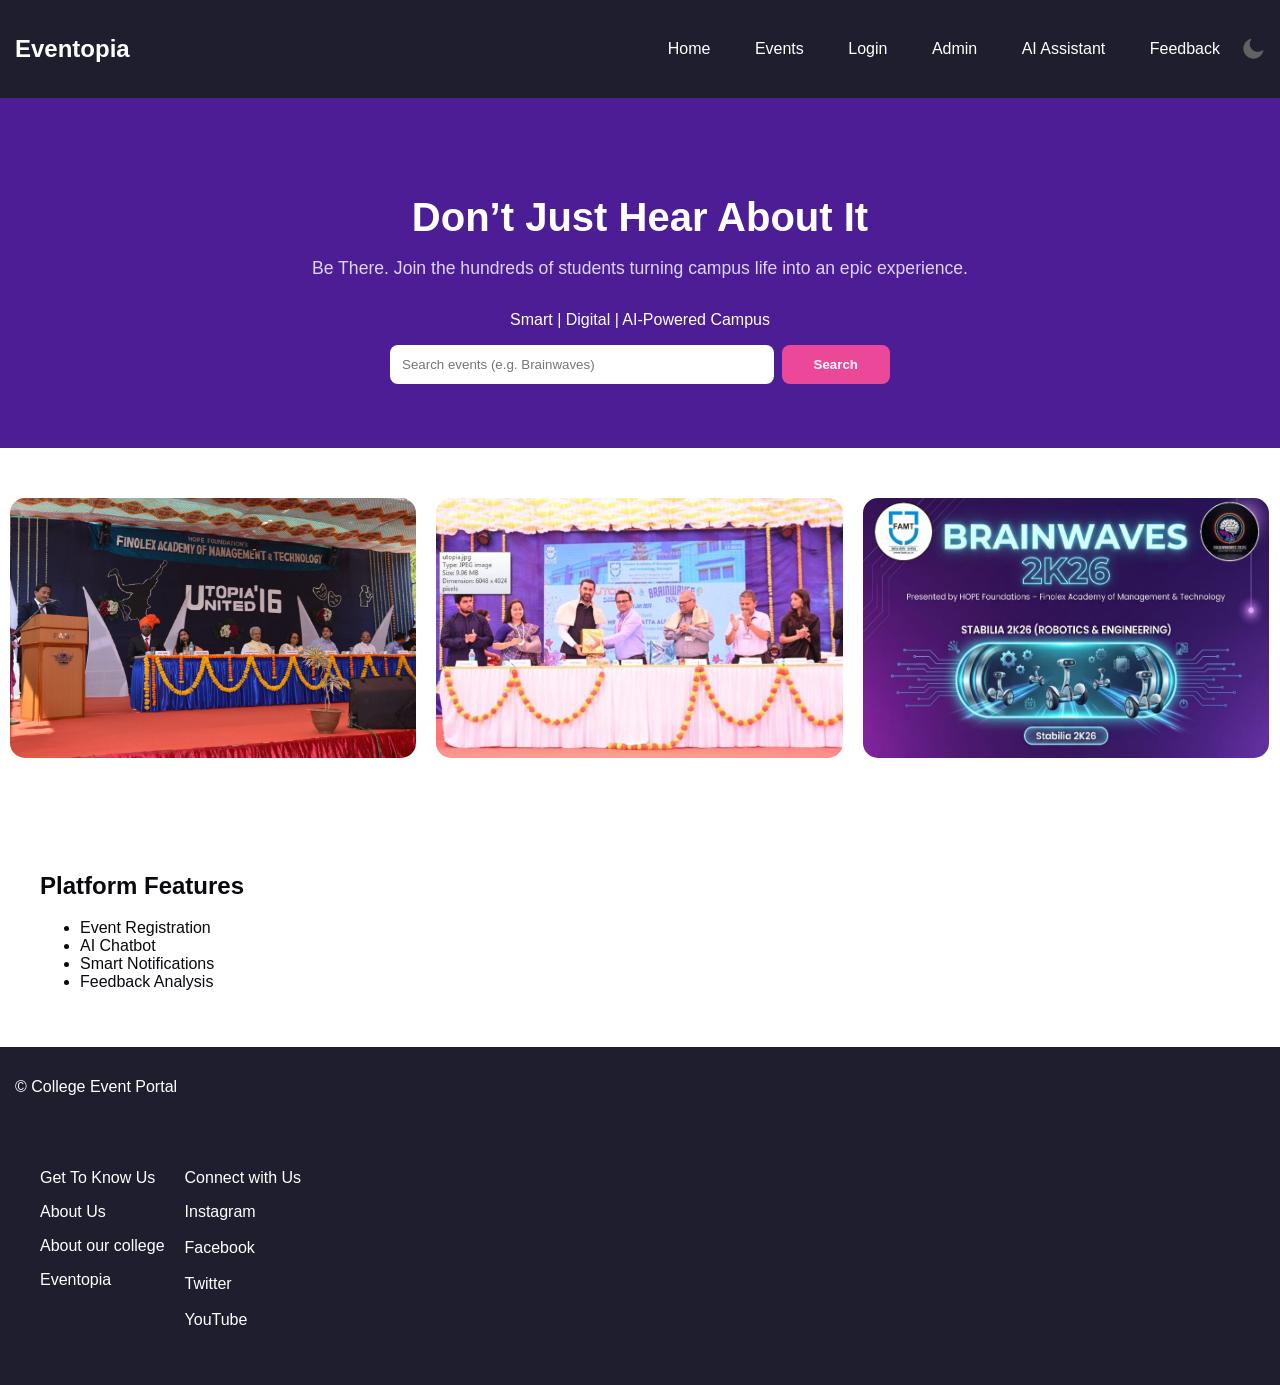
<file: frontend/index.html>
<!DOCTYPE html>
<html>
<head>
  <title>Eventopia | College Event Portal</title>
  <link rel="stylesheet" href="style.css">
  <link rel="preload" as="image" href="1st.jpeg">
<link rel="preload" as="image" href="2nd.jpeg">
<link rel="preload" as="image" href="3rd.jpeg">

</head>

<body>

<nav>
  <h2>Eventopia</h2>
  <ul>
    <li><a href="index.html">Home</a></li>
    <li><a href="events.html">Events</a></li>
    <li><a href="login.html">Login</a></li>
    <li><a href="admin.html">Admin</a></li>
    <li><a href="chatbot.html">AI Assistant</a></li>
    <li><a href="feedback.html">Feedback</a></li>
  </ul>

  <img src="moon.png" id="icon">
</nav>

<header class="main-header">
  <div class="header-content">
    <h2 class="header-title">Don’t Just Hear About It</h2>
    <p class="header-subtitle">
      Be There. Join the hundreds of students turning campus life into an epic experience.
    </p>
    <p>Smart | Digital | AI-Powered Campus</p>

    <div class="search-box">
      <input type="text" placeholder="Search events (e.g. Brainwaves)" class="search-input">
      <button class="search-btn">Search</button>
    </div>
  </div>
</header>

<!-- ===== 3 IMAGE SLIDER ===== -->
<div class="carousel-container">
  <div class="carousel-track">

    <!-- CLONE LAST -->
    <div class="slide clone"><img src="3rd.jpeg"></div>

    <!-- REAL IMAGES -->
    <div class="slide"><img src="1st.jpeg"></div>
    <div class="slide"><img src="2nd.jpeg"></div>
    <div class="slide"><img src="3rd.jpeg"></div>

    <!-- CLONE FIRST -->
    <div class="slide clone"><img src="1st.jpeg"></div>

  </div>
</div>


<section class="features">
  <h2>Platform Features</h2>
  <ul>
    <li>Event Registration</li>
    <li>AI Chatbot</li>
    <li>Smart Notifications</li>
    <li>Feedback Analysis</li>
  </ul>
</section>

<footer>
  <p>© College Event Portal</p>

  <div class="foot-panel">
    <ul>
      <p>Get To Know Us</p>
      <li><p>About Us</p></li>
      <li><a href="https://famt.ac.in/">About our college</a></li>
      <li><p>Eventopia</p></li>
    </ul>

    <ul>
      <li><p>Connect with Us</p></li>
      <li><a href="#">Instagram</a></li><br>
      <li><a href="#">Facebook</a></li><br>
      <li><a href="#">Twitter</a></li><br>
      <li><a href="#">YouTube</a></li>
    </ul>
  </div>
</footer>

<script src="main.js"></script>
</body>
</html>
</file>
<file: frontend/style.css>
:root{
  --primary-color:white;
  --secondary-color:#090910;
  --tertiory-color:#1e1e2f;
}

.dark-theme{
  --primary-color:#12192f;
  --secondary-color:white;
  --tertiory-color:#020c1b;
}

body{
  font-family: Arial;
  margin:0;
  background:var(--primary-color);
  transition:0.3s;
}

/* ===== NAVBAR ===== */

nav{
  background:var(--tertiory-color);
  color:white;
  padding:15px;
  display:flex;
  justify-content:space-between;
  align-items:center;
}

nav ul{
  flex:1;
  text-align:right;
}

nav ul li{
  list-style:none;
  display:inline-block;
}

nav ul li a{
  color:white;
  margin:10px 20px;
  text-decoration:none;
}

nav ul li a:hover{
  color:var(--primary-color);
}

#icon{
  width:25px;
  cursor:pointer;
}

/* ===== HEADER ===== */

.main-header{
  background:#4c1d95;
  color:white;
  padding:64px 16px;
  text-align:center;
}

.header-title{
  font-size:2.5rem;
  font-weight:800;
  margin-bottom:16px;
}

.header-subtitle{
  color:#ddd6fe;
  font-size:1.1rem;
  margin-bottom:32px;
}

.search-box{
  display:flex;
  gap:8px;
  justify-content:center;
  max-width:500px;
  margin:0 auto;
}

.search-input{
  padding:12px;
  border-radius:8px;
  border:none;
  width:100%;
}

.search-btn{
  background:#ec4899;
  color:white;
  padding:12px 32px;
  border-radius:8px;
  border:none;
  font-weight:bold;
  cursor:pointer;
}

/* ===== 3 IMAGE SLIDER ===== */

.carousel-container{
  height: 100%;
  width:100%;
  overflow:hidden;
  margin:40px auto;
}
.carousel-track{
  display:flex;
  transition:transform 0.6s ease-in-out;
  will-change: transform;
  transform: translateZ(0);
}


.slide{
  min-width:33.33%;   /* 3 images visible */
  padding:10px;
  box-sizing:border-box;
}

.slide img{
  width:100%;
  height:260px;
  object-fit:cover;
  border-radius:15px;
}

/* Mobile */
@media(max-width:768px){
  .slide{
    min-width:100%;
  }
}

/* ===== FEATURES ===== */

.features{
  padding:40px;
  color:var(--secondary-color);
}

.features h2{
  color:var(--secondary-color);
}

/* ===== FOOTER ===== */

footer{
  background:var(--tertiory-color);
  padding:15px;
  color:white;
}

.foot-panel{
  display:flex;
  padding:15px;
}

.foot-panel ul{
  list-style:none;
  padding:10px;
}

.foot-panel ul a{
  text-decoration:none;
  color:white;
}

.foot-panel ul a:hover{
  text-decoration:underline;
}
</file>
